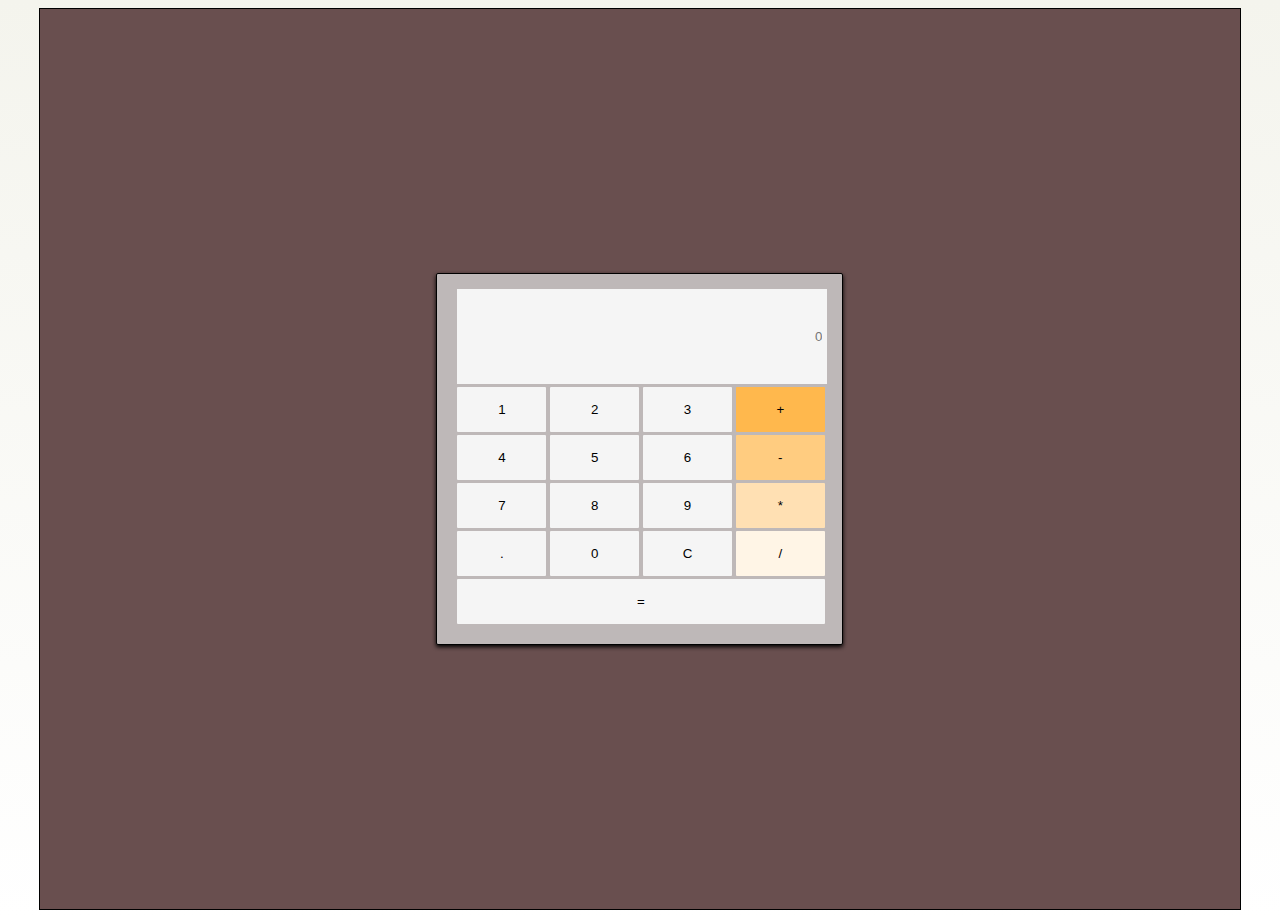
<file: calculator/index.html>
<!DOCTYPE html>
<html lang="en">
<head>
    <meta charset="UTF-8">
    <meta name="viewport" content="width=device-width, initial-scale=1.0">
    <title>Calculator</title>
    <style>
        body{
            /* overflow: hidden; */
            background: linear-gradient(#f4f4ed, white);
        }
        .container{
            border:  1px solid black;
            background-color: rgb(105, 79, 79);
            width: 95%;
            height: 100vh;
            margin: auto;
            display: flex;
            justify-content: center;
            align-items: center;
        }

        .calculator{
            border: 1px solid black;

            width: 370px;
            margin: auto;
            border-radius: 2px;
            background: #beb8b8;
            padding:  15px 15px 20px 20px;
            box-shadow: 0px 2px 4px 0px;
        }
        #userInput{
            box-sizing: border-box;
            width: 100%;
            padding: 40px 5px;
            background: whitesmoke;
            text-align: right;
            direction: ltr;
            outline: none;
            border: none;
        }
        .btn{
            width: 24%;
            height: 45px;
            border-radius: 1px;
            border: none;
            outline: none;
            margin-top: 3px;
            background: whitesmoke;
            transition: ease 0.2s;
        }
        .btnEqual{
            width: 99.2%;
            height: 45px;
            border-radius: 1px;
            border: none;
            outline: none;
            margin-top: 3px;
            background: whitesmoke;
            transition: ease 0.2s;
        }
        .btn:hover, .btnEqual:hover{
            background-color: rgba(128,128,128,0.1);
        }
        @media(max-width:480px){
            .btn{
                width: 23.4%;
            }
        }
        @media(max-width:320px){
            .btn{
                width: 23%;
            }
        }
        
    </style>
</head>
<body>
    <div class="container">
        <div class="calculator">
            <input id="userInput" placeholder="0">
            <br>
            <button class="btn" onclick="press(1)">1</button>
            <button class="btn" onclick="press(2)">2</button>
            <button class="btn" onclick="press(3)">3</button>
            <button style="background-color: #ffb84d;" 
            class="btn" onclick="press('+')">+</button>
            <br>
            <button class="btn" onclick="press(4)">4</button>
            <button class="btn" onclick="press(5)">5</button>
            <button class="btn" onclick="press(6)">6</button>
            <button style="background-color: #ffcc80;" 
            class="btn" onclick="press('-')">-</button>
            <br>
            <button class="btn" onclick="press(7)">7</button>
            <button class="btn" onclick="press(8)">8</button>
            <button class="btn" onclick="press(9)">9</button>
            <button style="background-color: #ffe0b3;" 
            class="btn" onclick="press('*')">*</button>
            <br>
            <button class="btn" onclick="press('.')">.</button>
            <button class="btn" onclick="press(0)">0</button>
            <button class="btn" onclick="erase()">C</button>
            <button style="background-color: #fff5e6;" 
            class="btn" onclick="press('/')">/</button>
            <br>
            <button class="btnEqual" onclick="equal()">=</button>

        </div>
    </div>

    <script>
        const userInput = document.getElementById("userInput");
        var expression = '';

        function press(num){
            expression += num;
            userInput.value = expression;
        }
        function equal(){
            userInput.value = eval(expression);
            expression='';
        }
        function erase(){
            expression = '';
            userInput.value = expression;
        }

    </script>
    
</body>
</html>
</file>
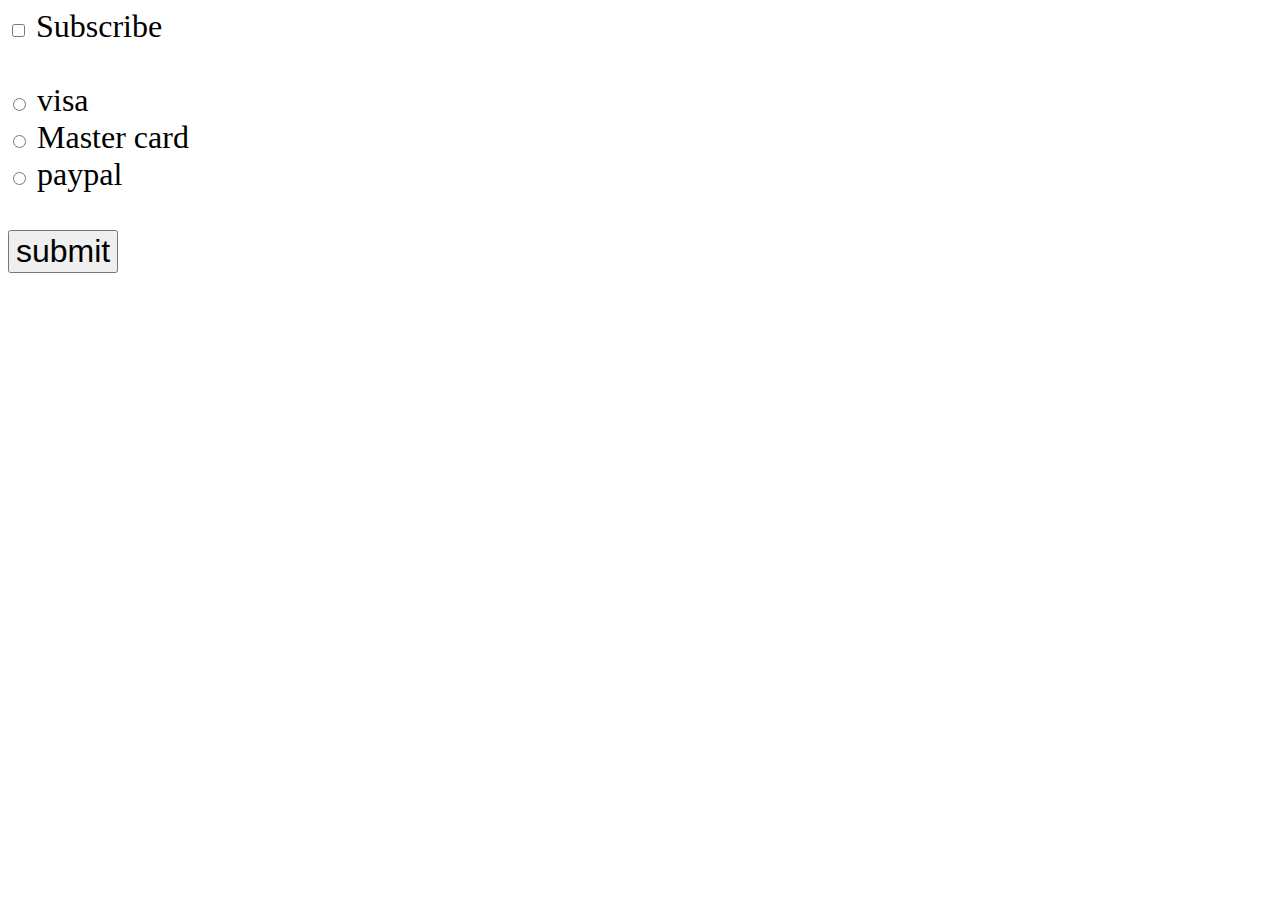
<file: checkbox property/index.html>
<!DOCTYPE html>
<html lang="en">
<head>
    <meta charset="UTF-8">
    <meta name="viewport" content="width=device-width, initial-scale=1.0">
    <title>checkbox property
    </title>
    <style>
        body{
            font-size: 2em;
        }
        #submit{
           font-size:  1em;
        }
    </style>
</head>
<body>
    <input type="checkbox" name="" id="checkbox">
    <label for="checkbox">Subscribe</label><br><br>

    <input type="radio" id="visa">
    <label for="visa">visa</label><br>

    <input type="radio" id="card">
    <label for="card">Master card</label><br>

    <input type="radio" id="paypal">
    <label for="paypal">paypal</label><br><br>
    <button type="submit" id="submit">submit</button>

    <p id="result"></p>
    <p id="paymentresult"></p>


    <script>
        const checkbox=document.getElementById("checkbox");
        const visa=document.getElementById("visa");
        const card=document.getElementById("card");
        const paypal=document.getElementById("paypal");
        const result=document.getElementById("result");
        const submit=document.getElementById("submit");
        const paymentresult=document.getElementById("paymentresult");

        submit.onclick=function(){
            if(checkbox.checked){
                result.textContent=`You are subscribed`;
            }
            else{
                result.textContent=`You are not subscribed`

            }
            if(visa.checked){
                paymentresult.textContent=`You are paying with  visa`
            }
            else if(paypal.checked){
                paymentresult.textContent=`You are paying with  paypal`
            }
            else{
                paymentresult.textContent=`You must select a payment type`

            }
        }

    </script>
</body>
</html>
</file>
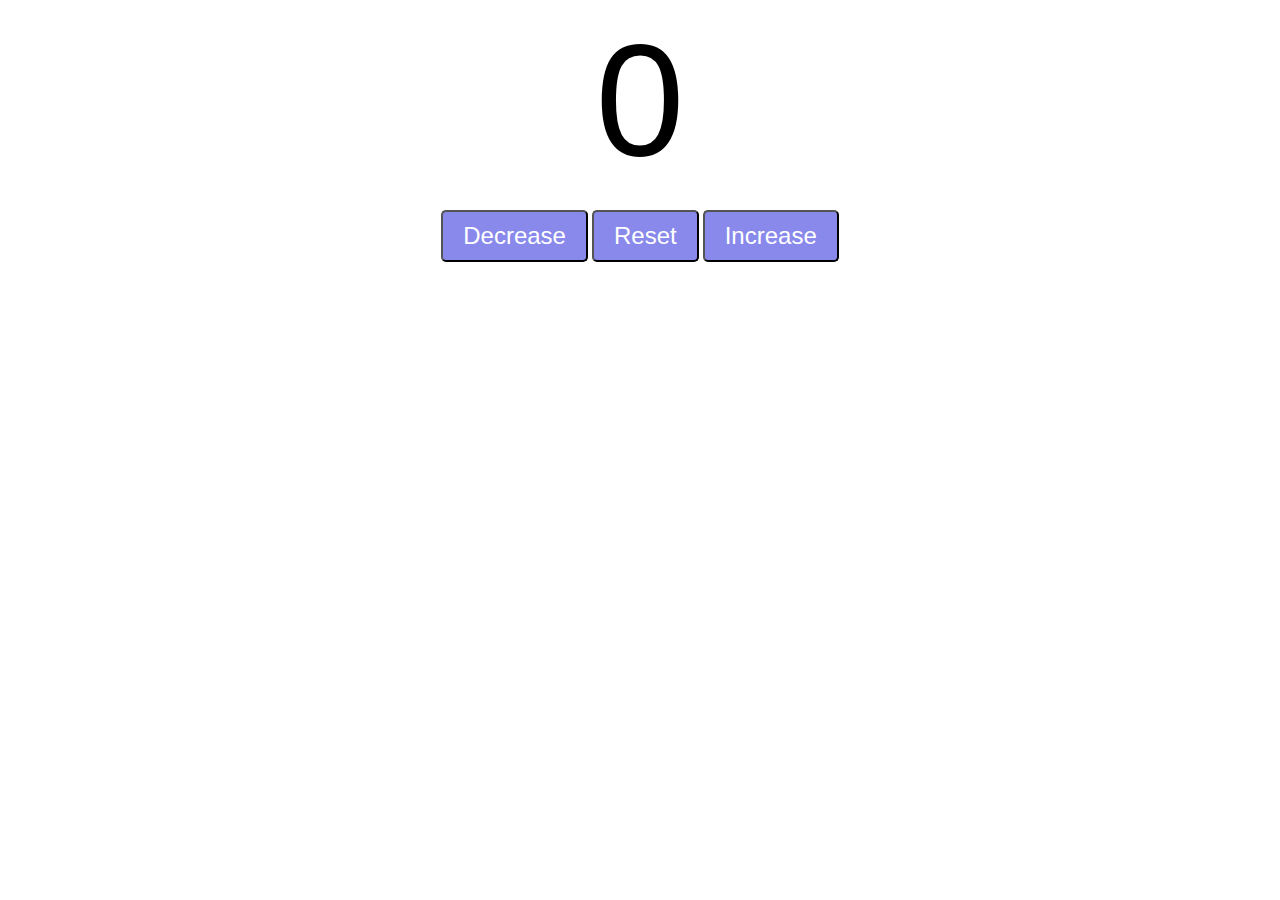
<file: counter program/index.html>
<!DOCTYPE html>
<html lang="en">
<head>
    <meta charset="UTF-8">
    <meta name="viewport" content="width=device-width, initial-scale=1.0">
    <title>Counter program</title>
    <link rel="stylesheet" href="style.css">
</head>
<body>
    <label id="countlabel">0</label><br>
    <div id="btncontainer">

        <button id="decrease" class="buttons">Decrease</button>
        <button id="reset" class="buttons">Reset</button>
        <button id="increase" class="buttons">Increase</button>
    </div>

    <script src="script.js"></script>
</body>
</html>
</file>
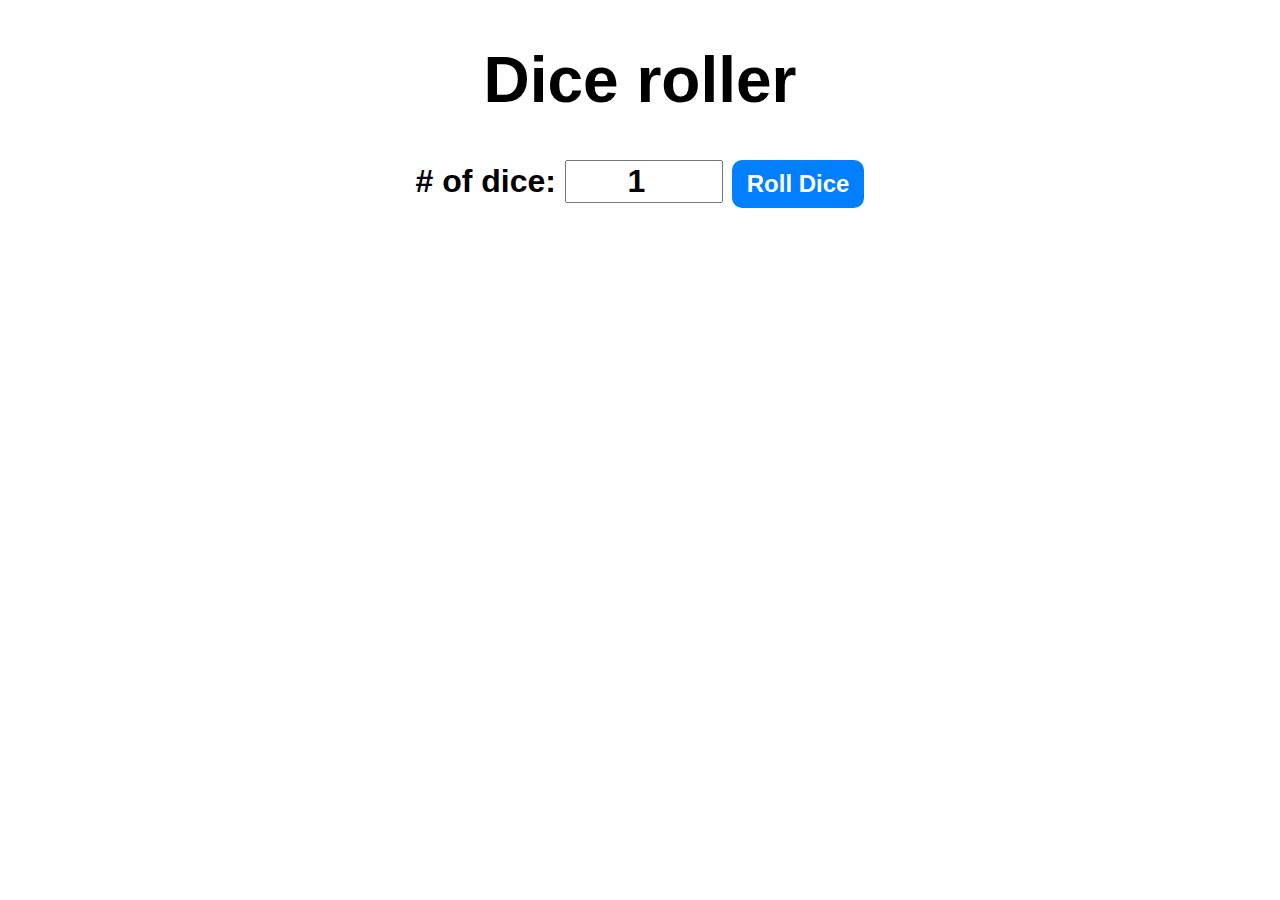
<file: Dice roller/index.html>
<!DOCTYPE html>
<html lang="en">
<head>
    <meta charset="UTF-8">
    <meta name="viewport" content="width=device-width, initial-scale=1.0">
    <title>Dice roller </title>
    <style>
        #container{
            font-family: Arial, Helvetica, sans-serif;
            text-align: center;
            font-size: 2rem;
            font-weight: bold;
        }
        button{
            font-size: 1.5rem;
            padding: 10px 15px;
            border-radius: 10px;
            border: none;
            background-color: hsl(210, 100%, 50%);
            color: white;
            font-weight: bold;
            cursor: pointer;
        }
        button:hover{
            background-color: hsl(210, 100%, 60%);
        }
        button:active{
            background-color: hsl(210, 100%, 70%);
        }
        input{
            font-size: 2rem;
            width: 150px;
            text-align: center;
            font-weight: bold;
        }
        #diceResults{
            margin: 25px;
        }
        #diceImages img{
            width: 100px;
            margin: 5px;
        }
    </style>
</head>
<body>
    <div id="container">
        <h1>Dice roller</h1>
        <label># of dice:</label>
        <input type="number" value="1" min="1" id="numofDice">
        <button onclick="rollDice()">Roll Dice</button>
        <div id="diceResults"></div>
        <div id="diceImages"></div>
    </div>
    <script>
        function rollDice(){
            const numofDice=document.getElementById("numofDice").value;
            const diceResults =document.getElementById("diceResults");
            const diceImages =document.getElementById("diceImages");
            const values = [];
            const images = [];  
            for(let i =0;i<numofDice;i++)
            {
               
                 const value = Math.floor(Math.random() * 6) + 1;
                values.push(value);
                images.push(`<img src="dice_images/dice${value}.png" alt="Dice ${values}">`);
            }
            diceResults.textContent = `dice: ${values.join(', ')}`;
            diceImages.innerHTML = images.join('');
        }
    </script>
</body>
</html>
</file>
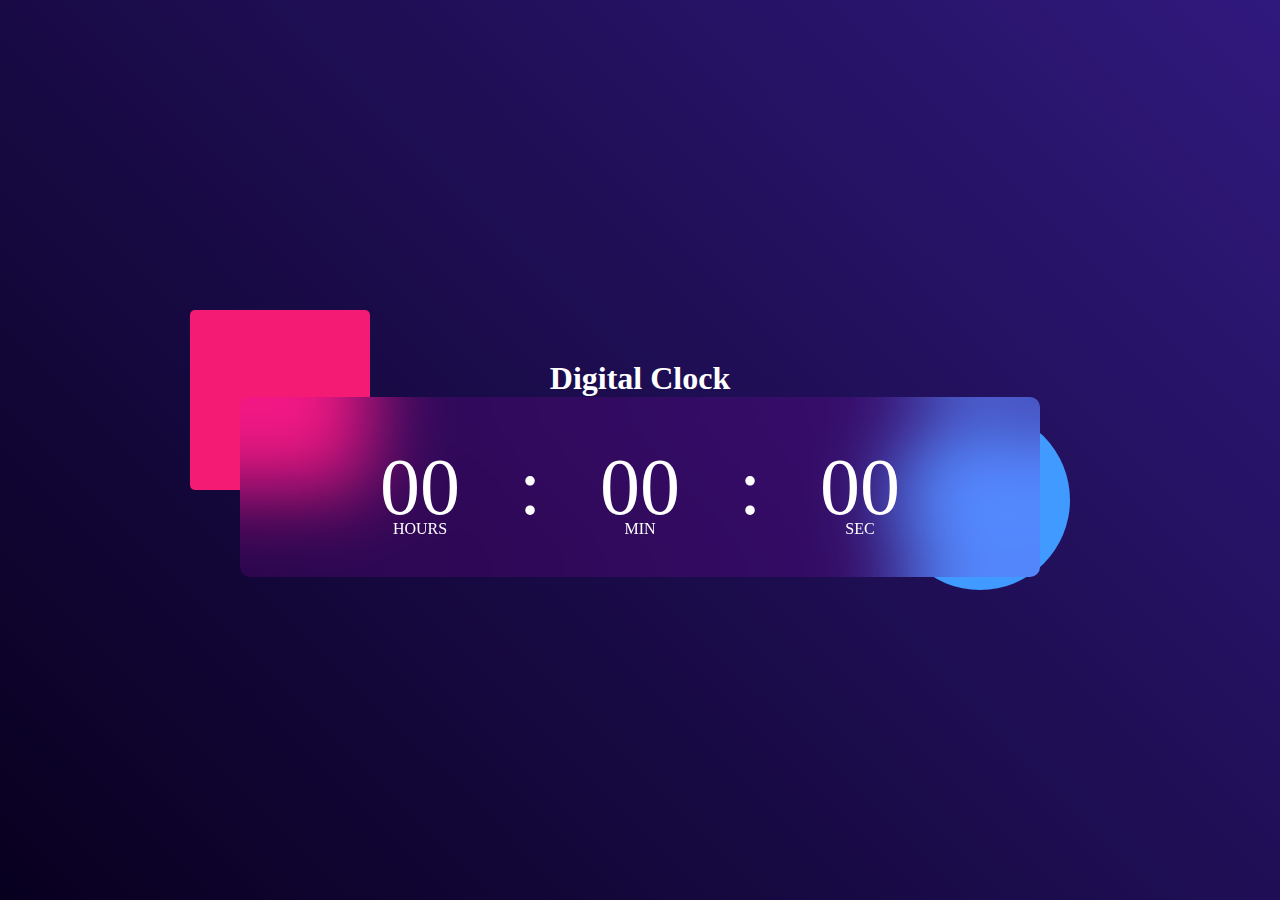
<file: digital clock/index.html>
<!DOCTYPE html>
<html lang="en">
<head>
    <meta charset="UTF-8">
    <meta name="viewport" content="width=device-width, initial-scale=1.0">
    <title>Digital clock</title>
    <style>
        *{
            margin: 0;
            padding: 0;
            box-sizing: border-box;
        }
        h1{
            text-align: center;
        }
        .hero{
            width: 100%;
            min-height: 100vh;
            background: linear-gradient(45deg, #08001f, #30197d);
            color: #fff;
            position: relative;
        }
        .container{
            width: 800px;
            height: 180px;
            position: absolute;
            top: 50%;
            left: 50%;
            transform: translate(-50%,-50%);

        }
        .clock{
            width: 100%;
            height: 100%;
            background: rgba(235, 0, 255, 0.11);
            border-radius: 10px;
            display: flex;
            align-items: center;
            justify-content: center;
            backdrop-filter: blur(40px);
        }
        .container::before{
            content: '';
            width: 180px;
            height: 180px;
            background: #f41b75;
            border-radius: 5px;
            position: absolute;
            left: -50px;
            top: -50px;
            z-index: -1;
        }
        .container::after{
            content: '';
            width: 180px;
            height: 180px;
            background: #419aff;
            border-radius: 50%;
            position: absolute;
            right: -30px;
            bottom: -50px;
            z-index: -1;
        }
        .clock span{
            font-size: 80px;
            width: 110px;
            display: inline-block;
            text-align: center;
            position: relative;
        }
        .clock span::after{
            font-size: 16px;
            position: absolute;
            bottom: -5px;
            left: 50%;
            transform: translateX(-50%);
        }
        #hrs::after{
            content: 'HOURS';

        }
        #min::after{
            content: 'MIN';

        }
        #sec::after{
            content: 'SEC';

        }
    </style>
</head>
<body>
    <div class="hero">
        <div class="container">
            <h1>Digital Clock</h1>
            <div class="clock">
                <span id="hrs">00</span>
                <span>:</span>
                <span id="min">00</span>
                <span>:</span>
                <span id="sec">00</span>
            </div>
        </div>
    </div>





    <script>
        let hrs = document.getElementById("hrs");
        let min = document.getElementById("min");
        let sec = document.getElementById("sec");
        setInterval(()=>{

            let currentTime = new Date();
    
            hrs.innerHTML = (currentTime.getHours()<10?"0":"") + currentTime.getHours();
            min.innerHTML = (currentTime.getMinutes()<10?"0":"") + currentTime.getMinutes();
            sec.innerHTML = (currentTime.getSeconds()<10?"0":"") + currentTime.getSeconds();
        },1000)


    </script>
</body>
</html>
</file>
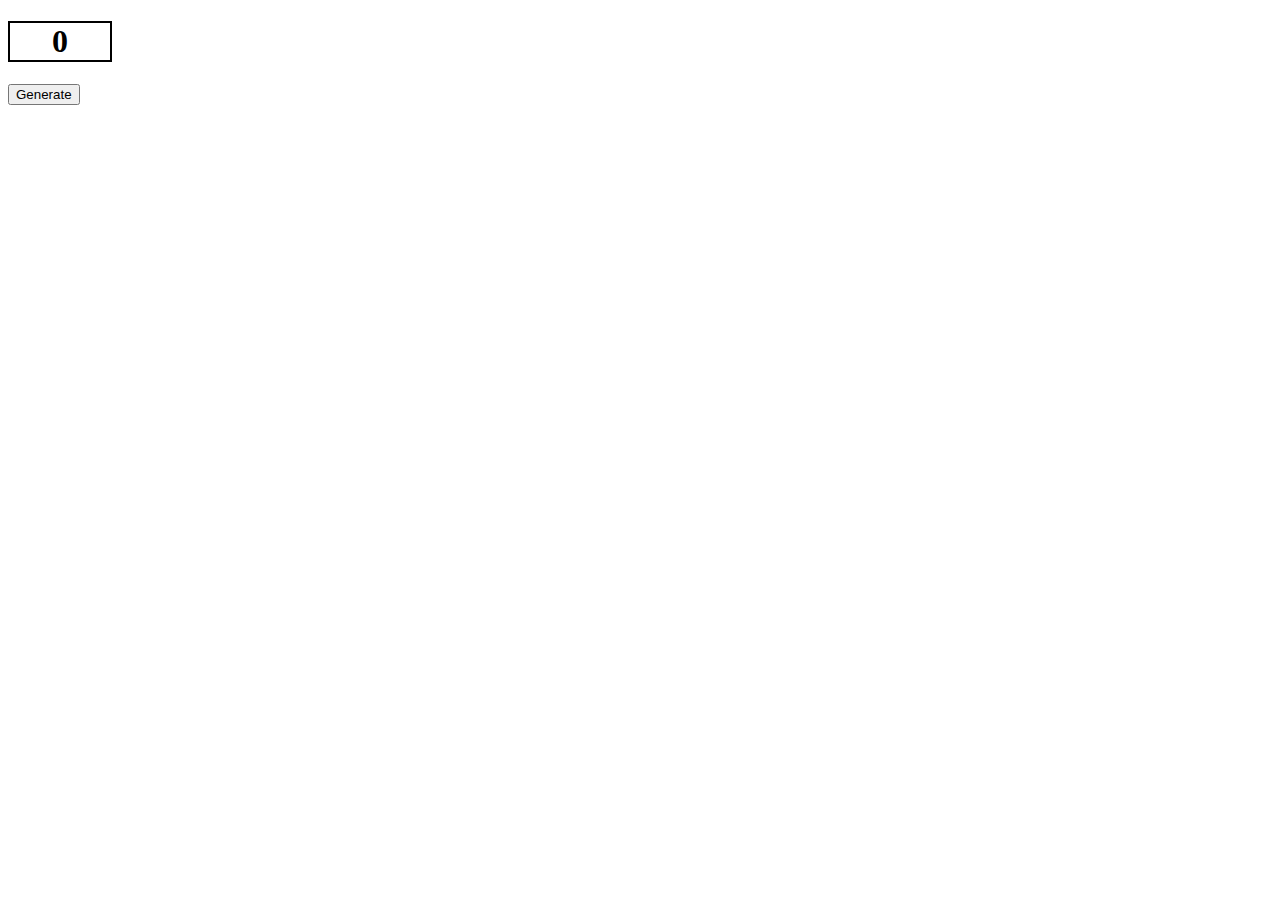
<file: random number generator/index.html>
<!DOCTYPE html>
<html lang="en">
<head>
    <meta charset="UTF-8">
    <meta name="viewport" content="width=device-width, initial-scale=1.0">
    <title>Document</title>
</head>
<body>
    <h1 id="random" style="border: 2px solid black;width:100px ;text-align: center;">0</h1>
    <button id="button">Generate</button>
    <script>
        let min=50;
        let max=100;
        const button= document.getElementById("button").onclick=function(){
            let num=Math.floor(Math.random() *(max-min))+min;
            document.getElementById("random").textContent=num;
       }
    </script>
</body>
</html>
</file>
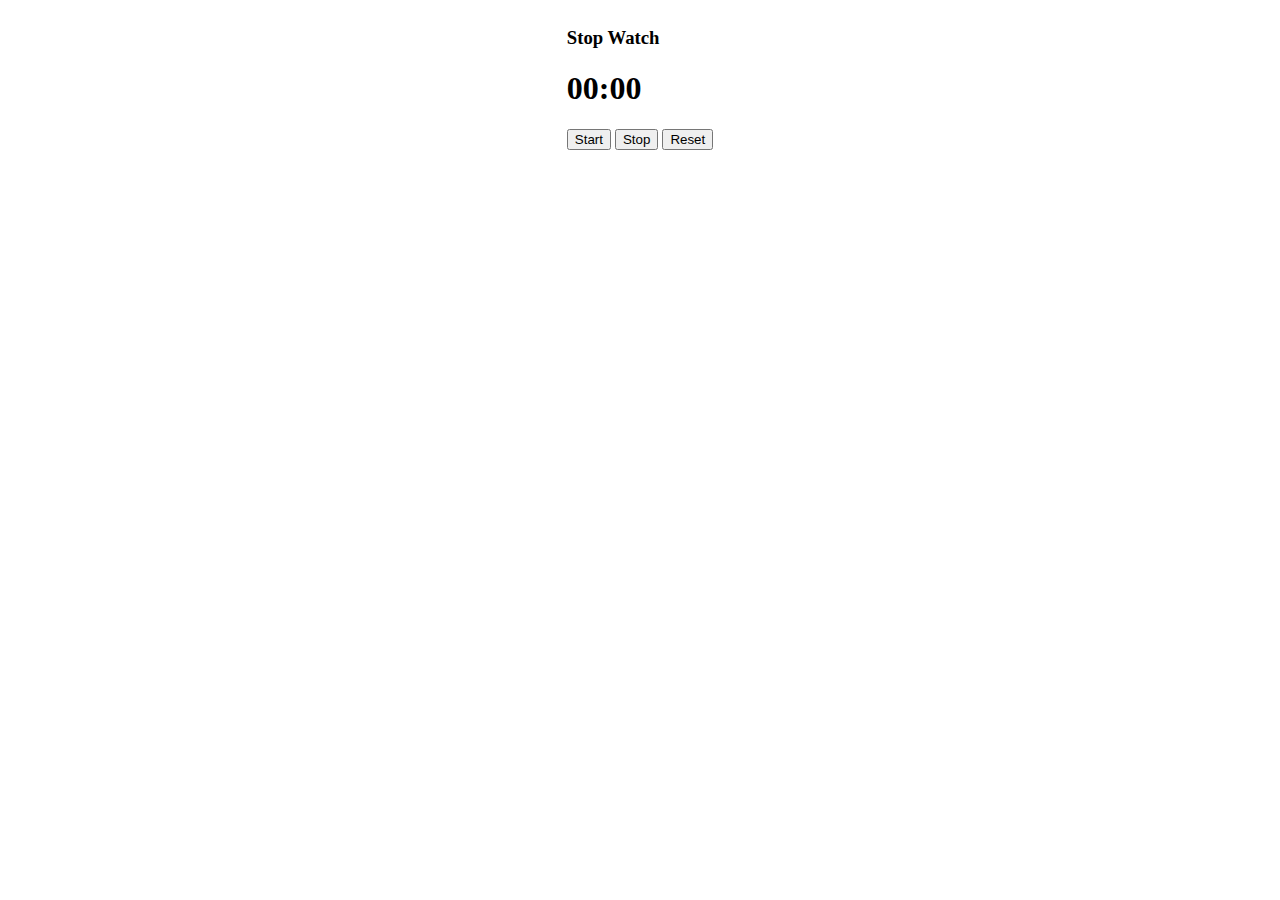
<file: stop watch/index.html>
<!DOCTYPE html>
<html lang="en">
<head>
    <meta charset="UTF-8">
    <meta name="viewport" content="width=device-width, initial-scale=1.0">
    <title>Stop Watch</title>
    <style>
        body{
            display: flex;
            align-content: center;
            justify-content: center;
        }
    </style>
</head>
<body>
    <div class="container">
        <h3>Stop Watch</h3>
        <h1 id="time">00:00</h1>
        <button onclick="startClock()">Start</button>
        <button onclick="stopClock()">Stop</button>
        <button onclick="resetClock()">Reset</button>
    </div>


    <script>
        let secondsElapsed = 0;
        let interval = null;
        const time = document.getElementById("time")

        function padStart(value) {
            return String(value).padStart(2, "0")
        }


        function setTime() {
            const minutes = Math.floor(secondsElapsed / 60);
            const seconds = secondsElapsed % 60;
            time.innerHTML = `${padStart(minutes)}:${padStart(seconds)}`;
        }
        function timer() {
            secondsElapsed++;
            setTime();
        }


        function startClock() {
            if (interval) stopClock()
            interval = setInterval(timer,1000)
        }

        function stopClock() {
            clearInterval(interval)
        } 

        function resetClock() {
            startClock();
            stopClock();
            secondsElapsed = 0;
            setTime()
        }
    </script>
</body>
</html>
</file>
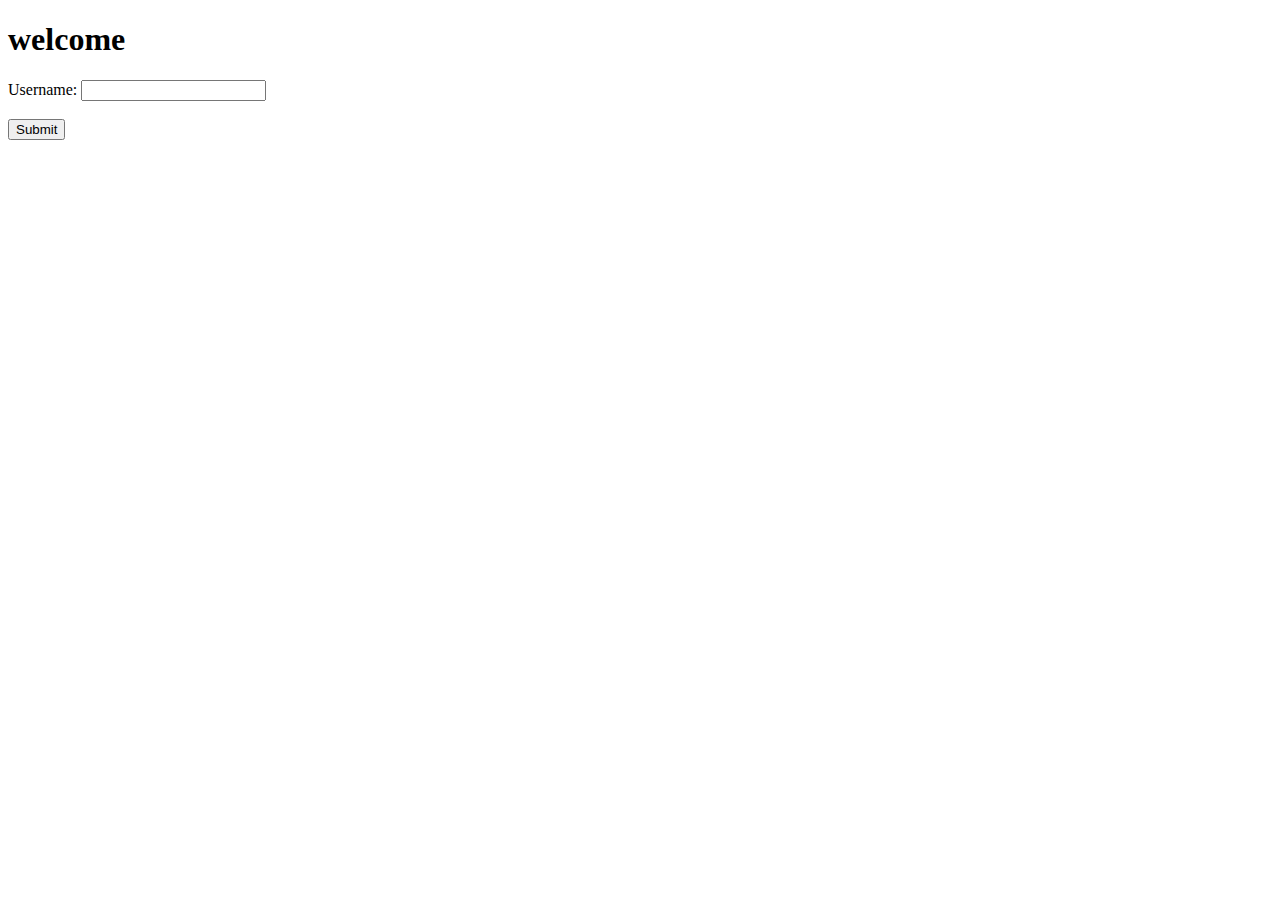
<file: taking user input/index.html>
<!DOCTYPE html>
<html lang="en">
<head>
    <meta charset="UTF-8">
    <meta name="viewport" content="width=device-width, initial-scale=1.0">
    <title>Document</title>
</head>
<body>
    <h1 id="myh1">welcome</h1>
    <label>Username: </label>
    <input id="text"><br><br>
    <button id="button">Submit</button>
    <script>
        let username;
        document.getElementById("button").onclick=function(){
            username=document.getElementById("text").value;
            document.getElementById("myh1").textContent = `hello ${username}`;
        }
    </script>
</body>
</html>
</file>
<file: counter program/style.css>
#countlabel{
    display: block;
    text-align: center;
    font-size: 10em;
    font-family: Arial, Helvetica, sans-serif;
}
#btncontainer{
    text-align: center;
}
.buttons{
    padding: 10px 20px;
    font-size: 1.5em;
    color: #fff;
    background-color: rgb(137, 137, 235);
    border-radius: 5px;
    cursor: pointer;
    transition: background-color 0.25s;

}
.buttons:hover{
    background-color: rgb(71, 71, 170);
}
</file>
